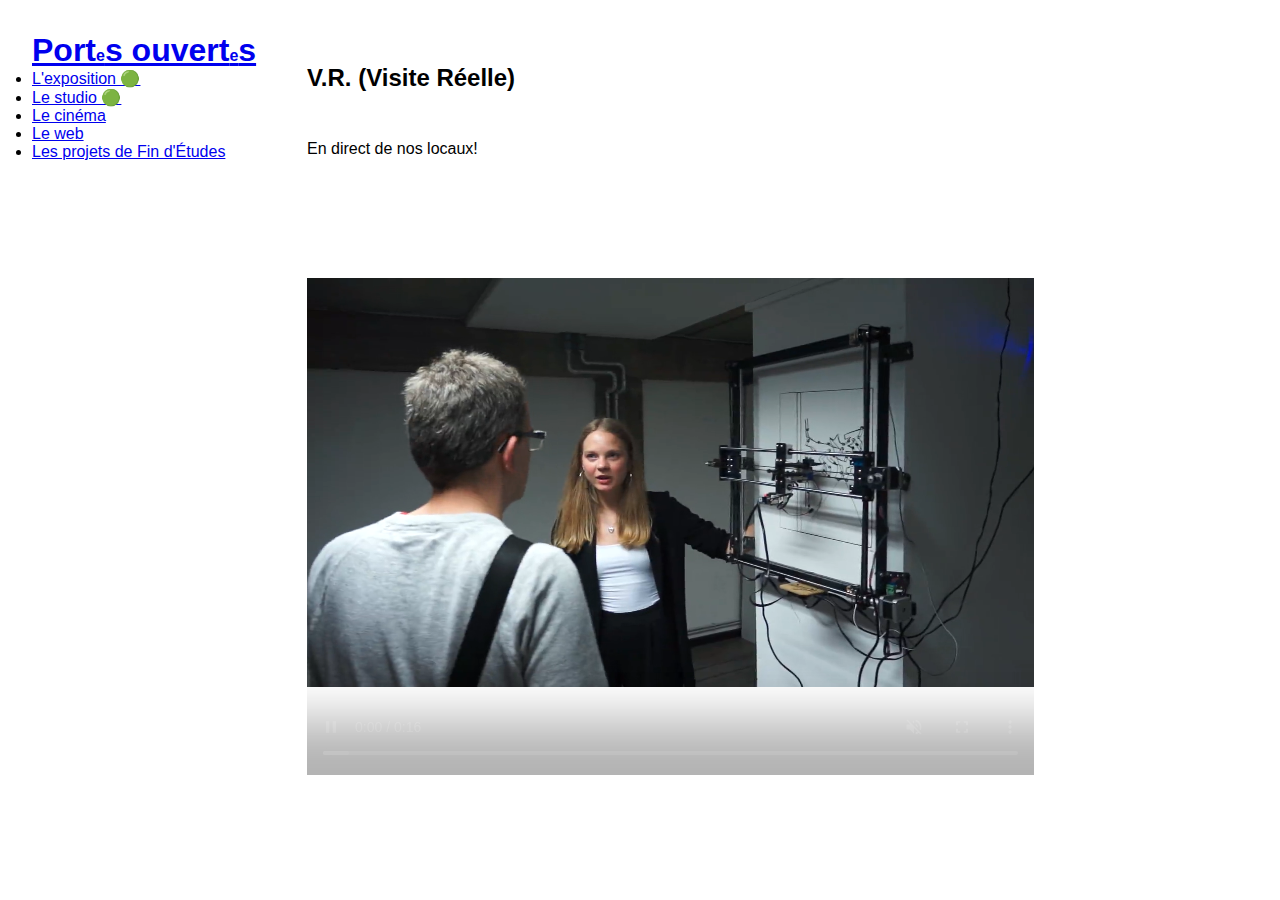
<file: index.html>
<!DOCTYPE html>

<html>

<head>
    <meta charset="utf-8">
    <meta name="viewport" content="width=device-width, maximum-scale=1.0, user-scalable=yes">
    <link rel="stylesheet" type="text/css" href="main.css">
    <link rel="icon" href="data:image/svg+xml,<svg xmlns=%22http://www.w3.org/2000/svg%22 viewBox=%220 0 100 100%22><text y=%22.9em%22 font-size=%2290%22>🖱</text></svg>">
</head>

<body class="index">
    <header>
        <h1><a href="about.html" target="mainframe">Port<span class="anti-e">e</span>s ouvert<span class="anti-e">e</span>s</a></h1>
    <nav>
        <ul>
            <li><a href="visite.html" target="mainframe">L'exposition 🟢</a></li>
            <li><a href="jam.html" target="mainframe">Le studio 🟢</a></li>
            <li><a href="cinema.html" target="mainframe">Le cinéma</a></li>
            <li><a href="an1.html" target="mainframe">Le web</a></li>
            <li><a href="pfe.html" target="mainframe">Les projets de Fin d'Études</a></li>
        </ul>
    </nav>
    </header>
    
    <main><iframe src="visite.html" name="mainframe" id="mainframe"></iframe></main>

</body>

</html>
</file>
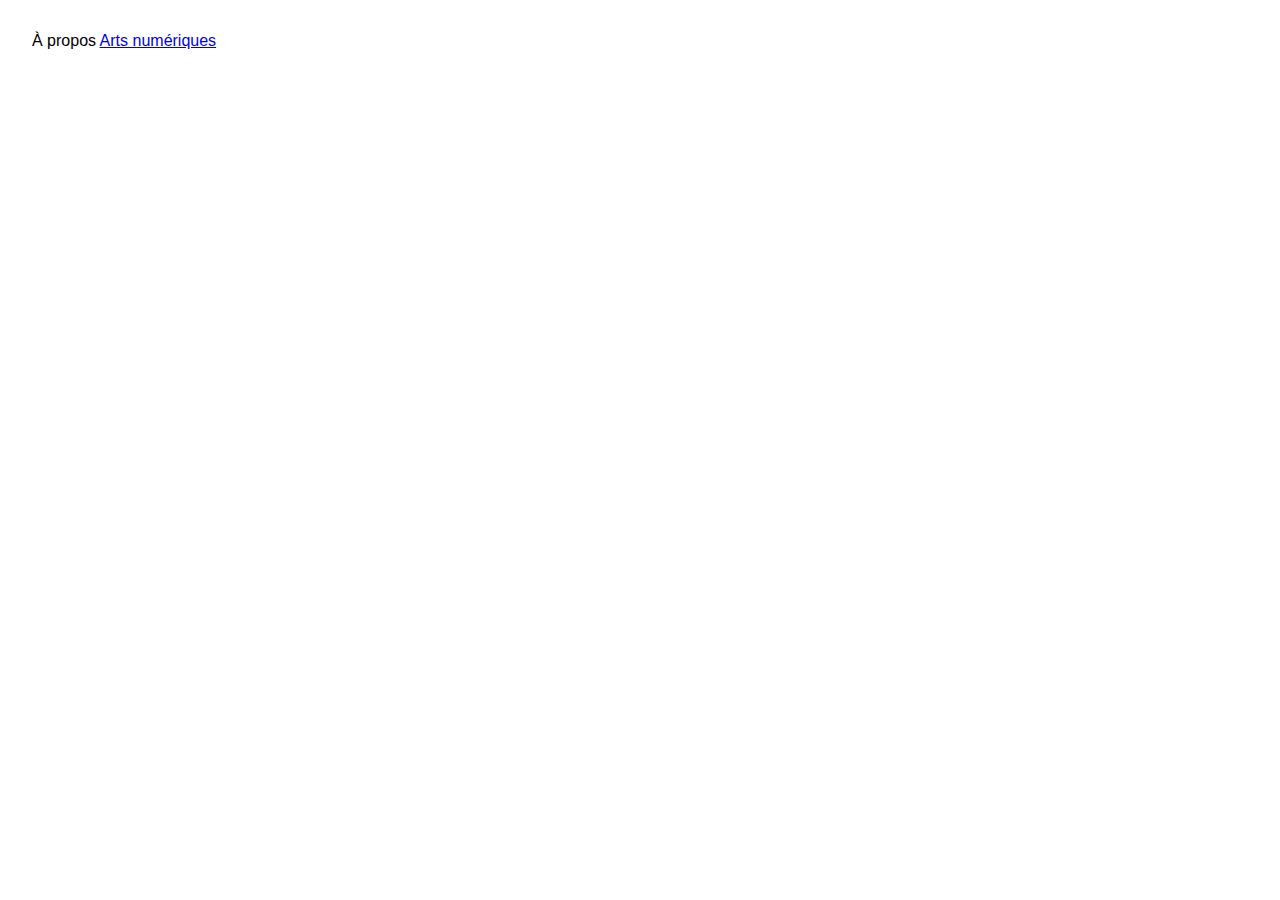
<file: about-an.html>
<!DOCTYPE html>

<html>

<head>
    <meta charset="utf-8">
    <link rel="stylesheet" type="text/css" href="main.css">
</head>

<body>
    
            À propos <a href="http://arts-numeriques-esa-stluc-bxl.be/" target="_blank">Arts numériques</a>
                
</body>

</html>
</file>
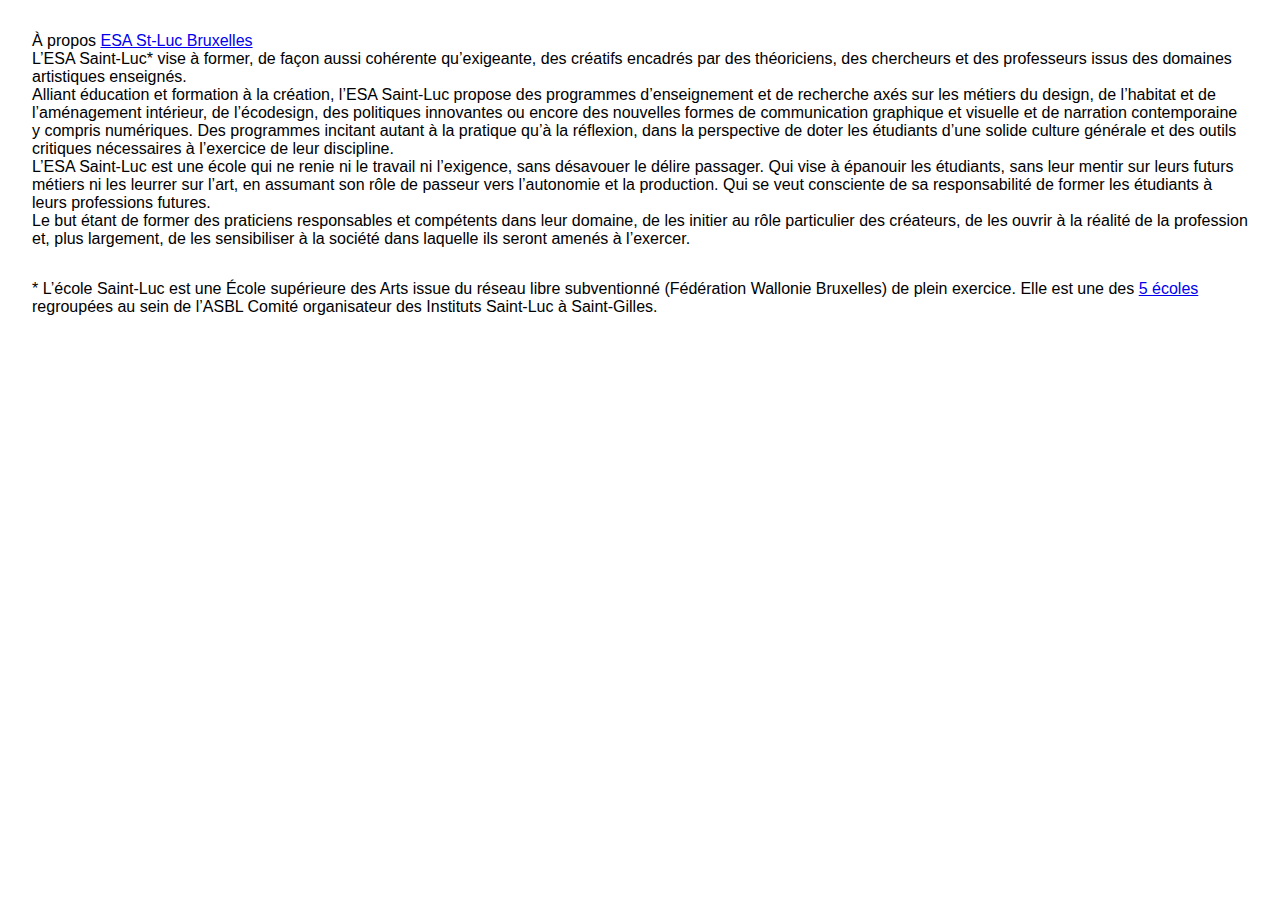
<file: about-esa.html>
<!DOCTYPE html>

<html>

<head>
    <meta charset="utf-8">
    <link rel="stylesheet" type="text/css" href="main.css">
</head>

<body>
    
            À propos <a href="http://www.stluc-bruxelles-esa.be/" target="_blank">ESA St-Luc Bruxelles</a>
    <p>L’ESA Saint-Luc* vise à former, de façon aussi cohérente qu’exigeante, des créatifs encadrés par des théoriciens, des chercheurs et des professeurs issus des domaines artistiques enseignés. <br class="autobr">
Alliant éducation et formation à la création, l’ESA Saint-Luc propose des programmes d’enseignement et de recherche axés sur les métiers du design, de l’habitat et de l’aménagement intérieur, de l’écodesign, des politiques innovantes ou encore des nouvelles formes de communication graphique et visuelle et de narration contemporaine y compris numériques. Des programmes incitant autant à la pratique qu’à la réflexion, dans la perspective de doter les étudiants d’une solide culture générale et des outils critiques nécessaires à l’exercice de leur discipline. <br class="autobr">
L’ESA Saint-Luc est une école qui ne renie ni le travail ni l’exigence, sans désavouer le délire passager. Qui vise à épanouir les étudiants, sans leur mentir sur leurs futurs métiers ni les leurrer sur l’art, en assumant son rôle de passeur vers l’autonomie et la production. Qui se veut consciente de sa responsabilité de former les étudiants à leurs professions futures.<br class="autobr">
Le but étant de former des praticiens responsables et compétents dans leur domaine, de les initier au rôle particulier des créateurs, de les ouvrir à la réalité de la profession et, plus largement, de les sensibiliser à la société dans laquelle ils seront amenés à l’exercer.</p>
<p>* L’école Saint-Luc est une École supérieure des Arts issue du réseau libre subventionné (Fédération Wallonie Bruxelles) de plein exercice. Elle est une des <a href="http://www.stluc-bruxelles.be/" class="spip_out" rel="external">5 écoles</a> regroupées au sein de l’ASBL Comité organisateur des Instituts Saint-Luc à Saint-Gilles.</p>
</body>

</html>
</file>
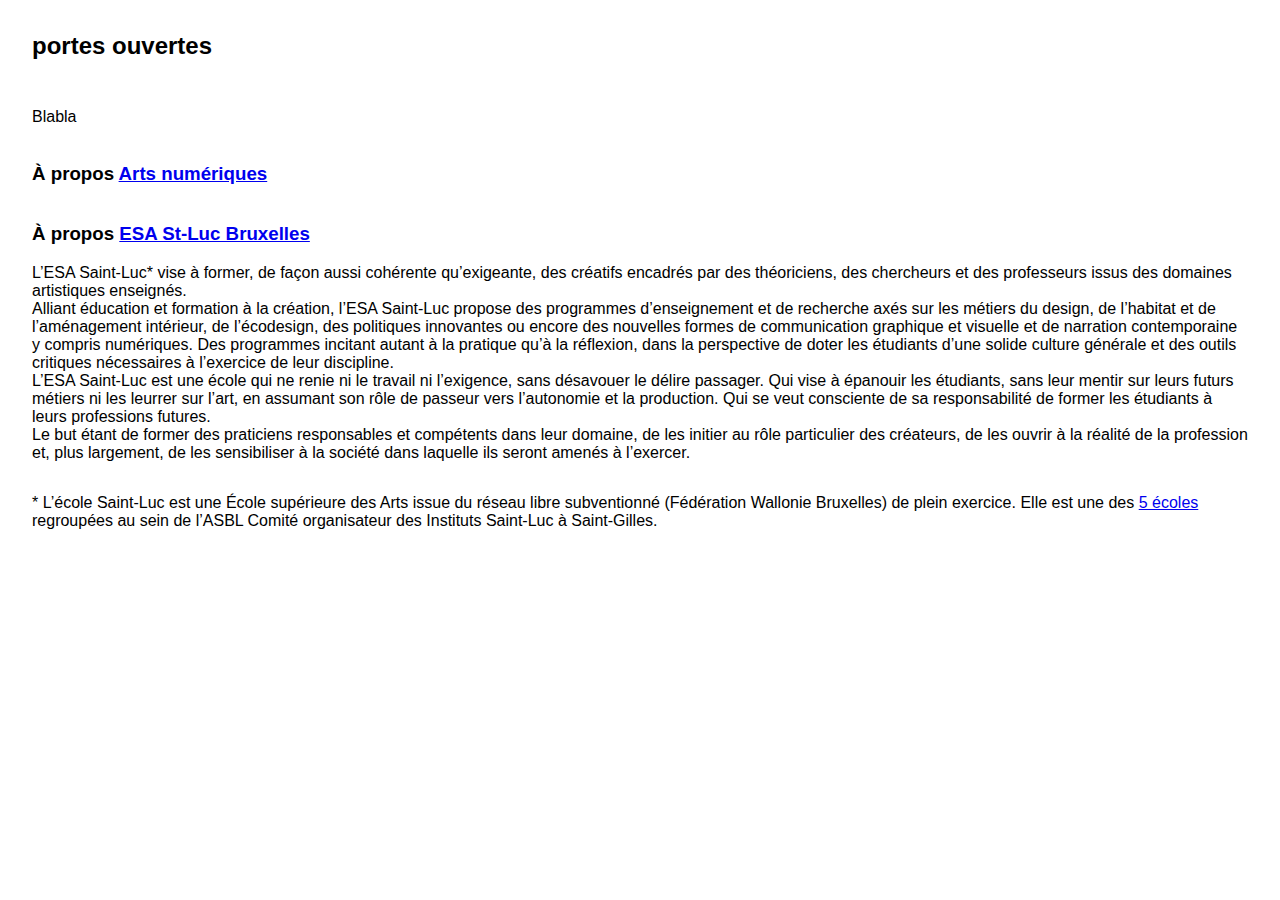
<file: about.html>
<!DOCTYPE html>

<html>

<head>
    <meta charset="utf-8">
    <meta name="viewport" content="width=device-width, maximum-scale=1.0, user-scalable=yes">
    <link rel="stylesheet" type="text/css" href="main.css">
</head>

<body>
    <h2>portes ouvertes</h2>
    <p>Blabla</p>
    
    <h3>À propos <a href="http://arts-numeriques-esa-stluc-bxl.be/" target="_blank">Arts numériques</a></h3>
    
    <h3>À propos <a href="http://www.stluc-bruxelles-esa.be/" target="_blank">ESA St-Luc Bruxelles</a></h3>
    <p>L’ESA Saint-Luc* vise à former, de façon aussi cohérente qu’exigeante, des créatifs encadrés par des théoriciens, des chercheurs et des professeurs issus des domaines artistiques enseignés. <br class="autobr">
Alliant éducation et formation à la création, l’ESA Saint-Luc propose des programmes d’enseignement et de recherche axés sur les métiers du design, de l’habitat et de l’aménagement intérieur, de l’écodesign, des politiques innovantes ou encore des nouvelles formes de communication graphique et visuelle et de narration contemporaine y compris numériques. Des programmes incitant autant à la pratique qu’à la réflexion, dans la perspective de doter les étudiants d’une solide culture générale et des outils critiques nécessaires à l’exercice de leur discipline. <br class="autobr">
L’ESA Saint-Luc est une école qui ne renie ni le travail ni l’exigence, sans désavouer le délire passager. Qui vise à épanouir les étudiants, sans leur mentir sur leurs futurs métiers ni les leurrer sur l’art, en assumant son rôle de passeur vers l’autonomie et la production. Qui se veut consciente de sa responsabilité de former les étudiants à leurs professions futures.<br class="autobr">
Le but étant de former des praticiens responsables et compétents dans leur domaine, de les initier au rôle particulier des créateurs, de les ouvrir à la réalité de la profession et, plus largement, de les sensibiliser à la société dans laquelle ils seront amenés à l’exercer.</p>
<p>* L’école Saint-Luc est une École supérieure des Arts issue du réseau libre subventionné (Fédération Wallonie Bruxelles) de plein exercice. Elle est une des <a href="http://www.stluc-bruxelles.be/">5 écoles</a> regroupées au sein de l’ASBL Comité organisateur des Instituts Saint-Luc à Saint-Gilles.</p>
</body>

</html>
</file>
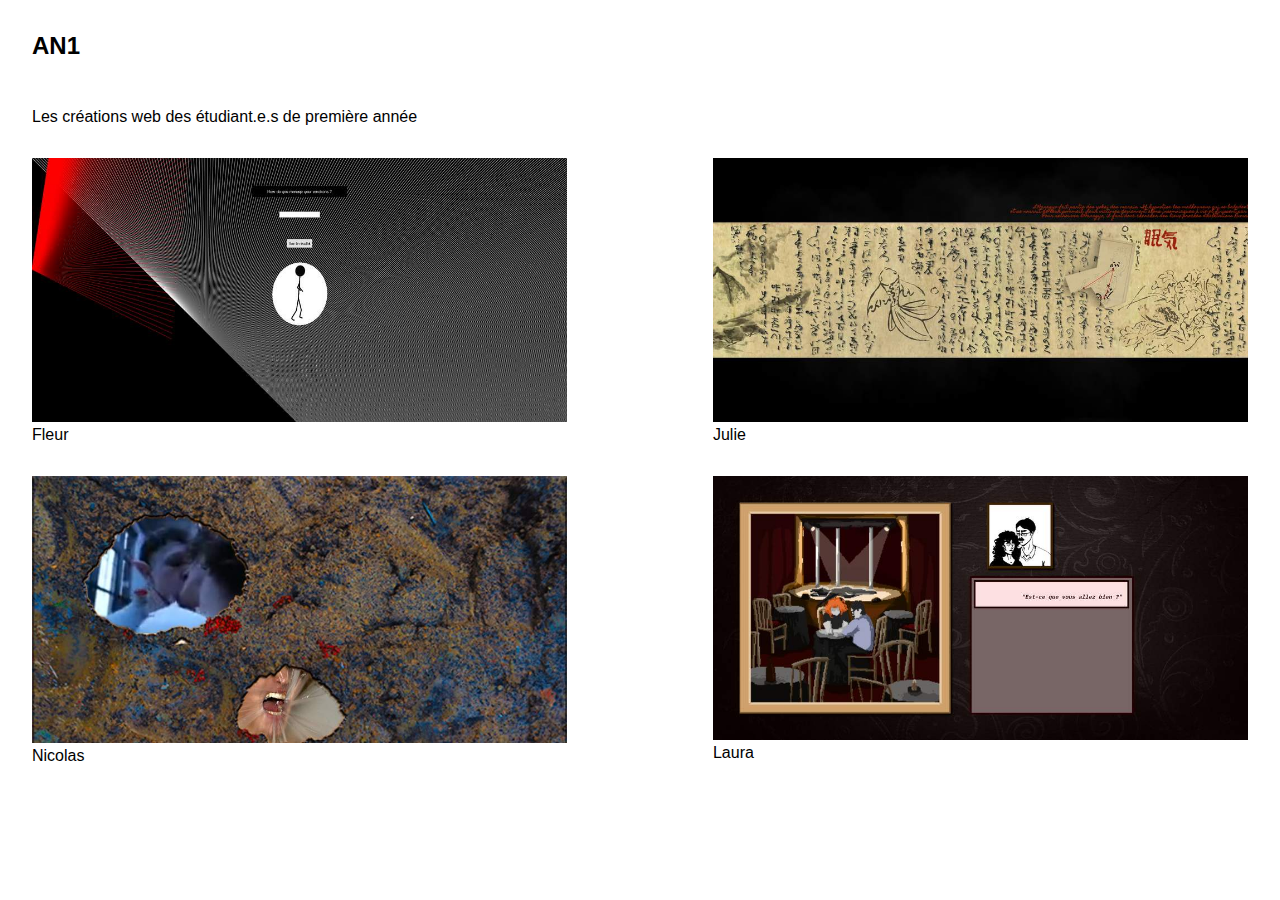
<file: an1.html>
<!DOCTYPE html>

<html>

<head>
    <meta charset="utf-8">
    <meta name="viewport" content="width=device-width, maximum-scale=1.0, user-scalable=yes">
    <link rel="stylesheet" type="text/css" href="main.css">
</head>

<body>
    <h2>AN1</h2>
    <p>Les créations web des étudiant.e.s de première année</p>

    <section class="figallery">
    
        <figure>
            <a href="https://stluc-an.github.io/20_21_AN1_mouvement_au_territoire/Fleur%20Gauquier/intro.html"><img src="media/an1fleur.jpg"></a>
            <figcaption>Fleur</figcaption>
        </figure>
        
        <figure>
            <a href="https://stluc-an.github.io/20_21_AN1_mouvement_au_territoire/Hamadet%20Julie/"><img src="media/an1julie.jpg"></a>
            <figcaption>Julie</figcaption>
        </figure>
        
        
        <figure>
            <a href="https://stluc-an.github.io/20_21_AN1_mouvement_au_territoire/Phan%20Nicolas/pagePrincipale.html"><img src="media/an1nico.jpg"></a>
            <figcaption>Nicolas</figcaption>
        </figure>
        
        <figure>
            <a href="https://stluc-an.github.io/20_21_AN1_mouvement_au_territoire/Moratello%20Laura/SiteWebHTML/StartHere/annonce.html"><img src="media/an1laura.jpg"></a>
            <figcaption>Laura</figcaption>
        </figure>
        
    </section>

</body>

</html>
</file>
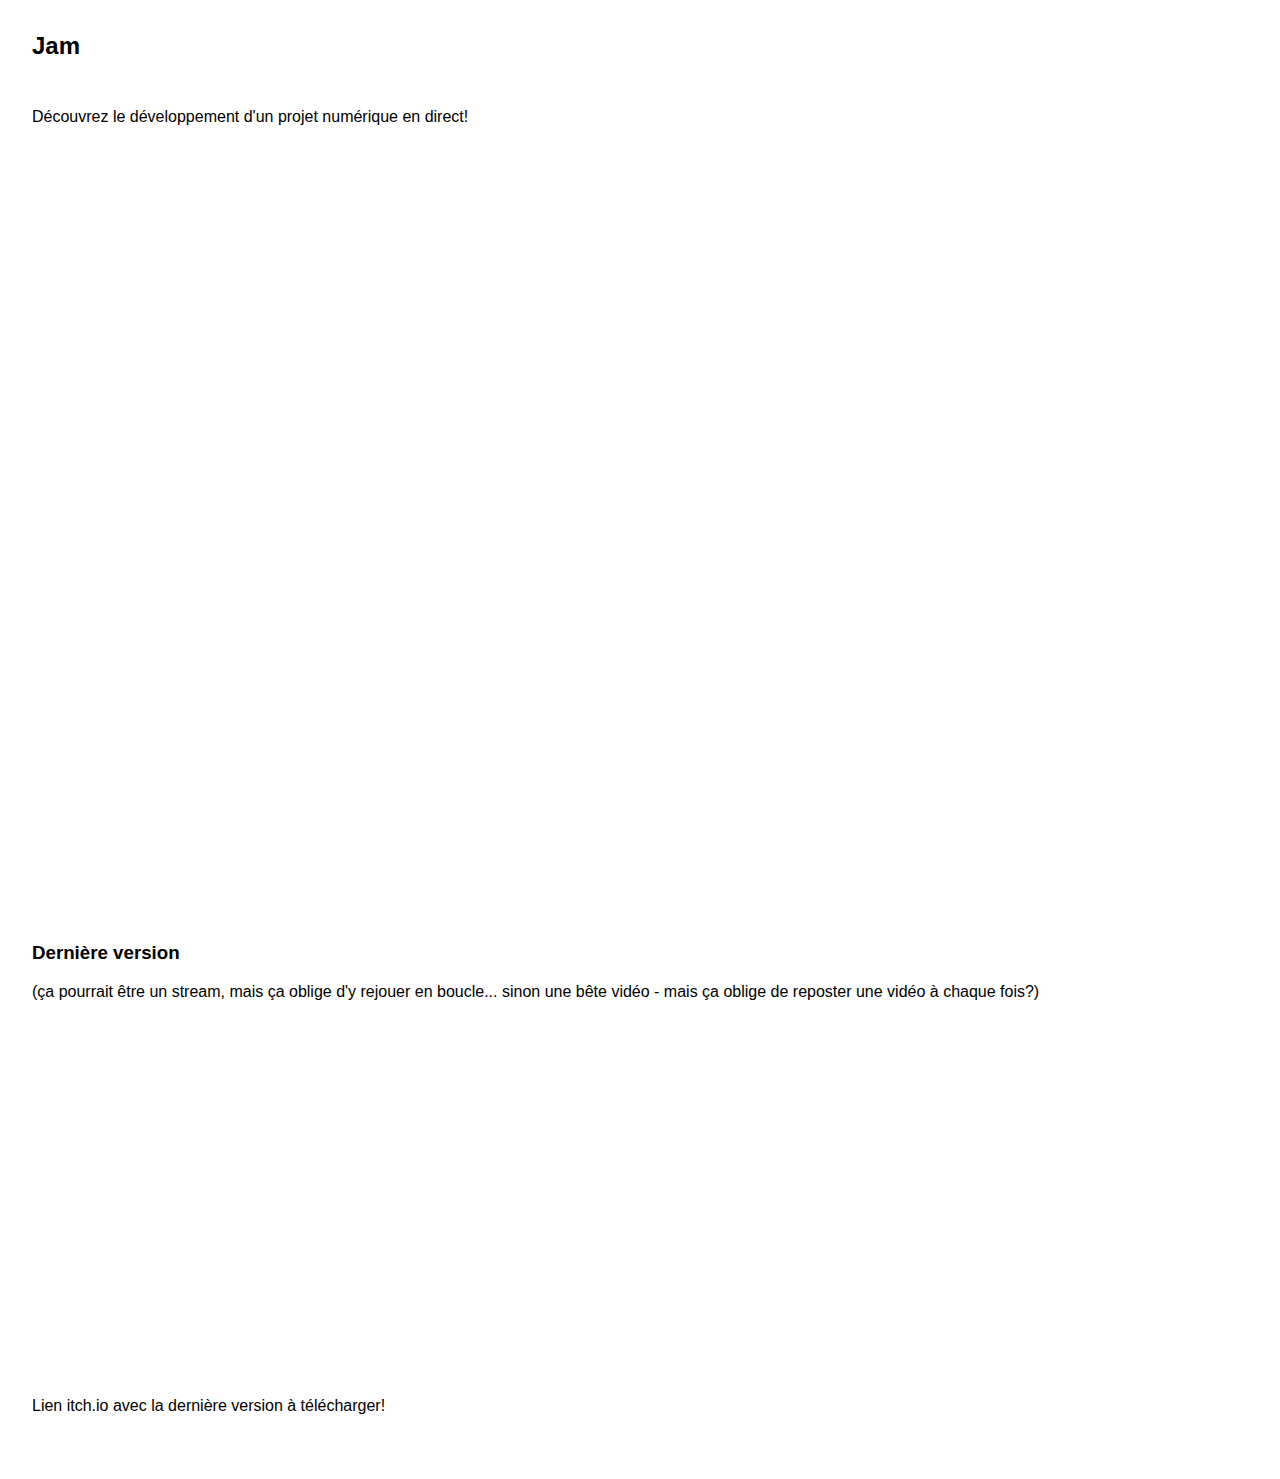
<file: jam.html>
<!DOCTYPE html>

<html>

<head>
    <meta charset="utf-8">
    <meta name="viewport" content="width=device-width, maximum-scale=1.0, user-scalable=yes">
    <link rel="stylesheet" type="text/css" href="main.css">
</head>

<body>
    <script src="https://player.twitch.tv/js/embed/v1.js"></script>
    <h2>Jam</h2>
    <p>Découvrez le développement d'un projet numérique en direct!</p>

    <section id="jam_jar">
        <div class=jam_vid id="jam1_vid"></div>
        <div class=jam_vid id="jam2_vid"></div>
        <div class=jam_vid id="jam3_vid"></div>
        <div class=jam_vid id="jam4_vid"><iframe src="https://minnit.chat/visitan?embed&mobile" style="border:none;width:90%;height:400px;" allowTransparency="true"></iframe></div>
    </section>
    
    <h3>Dernière version</h3>
    <p>(ça pourrait être un stream, mais ça oblige d'y rejouer en boucle... sinon une bête vidéo - mais ça oblige de reposter une vidéo à chaque fois?)</p>
    <iframe width="100%" height="500" src="https://www.youtube.com/embed/6pCFscr3hVI" frameborder="0" allow="accelerometer; autoplay; clipboard-write; encrypted-media; gyroscope; picture-in-picture" allowfullscreen style="height:40vh;"></iframe>
    <p>Lien itch.io avec la dernière version à télécharger!</p>


    <script type="text/javascript">
        var options1 = {
            width: "100%",
            height: "40vh",
            channel: "thebeav21",
            parent: ["127.0.0.1", "stluc-an.github.io"]
        };
        var player1 = new Twitch.Player("jam1_vid", options1);
        player1.setVolume(0.3);

        var options2 = {
            width: "100%",
            height: "40vh",
            channel: "incarne",
            parent: ["127.0.0.1", "stluc-an.github.io"]
        };
        var player2 = new Twitch.Player("jam2_vid", options2);
        player2.setVolume(0.3);
        
        var options3 = {
            width: "100%",
            height: "40vh",
            channel: "herhane",
            parent: ["127.0.0.1", "stluc-an.github.io"]
        };
        var player3 = new Twitch.Player("jam3_vid", options3);
        player3.setVolume(0.3);

    </script>

</body>

</html>
</file>
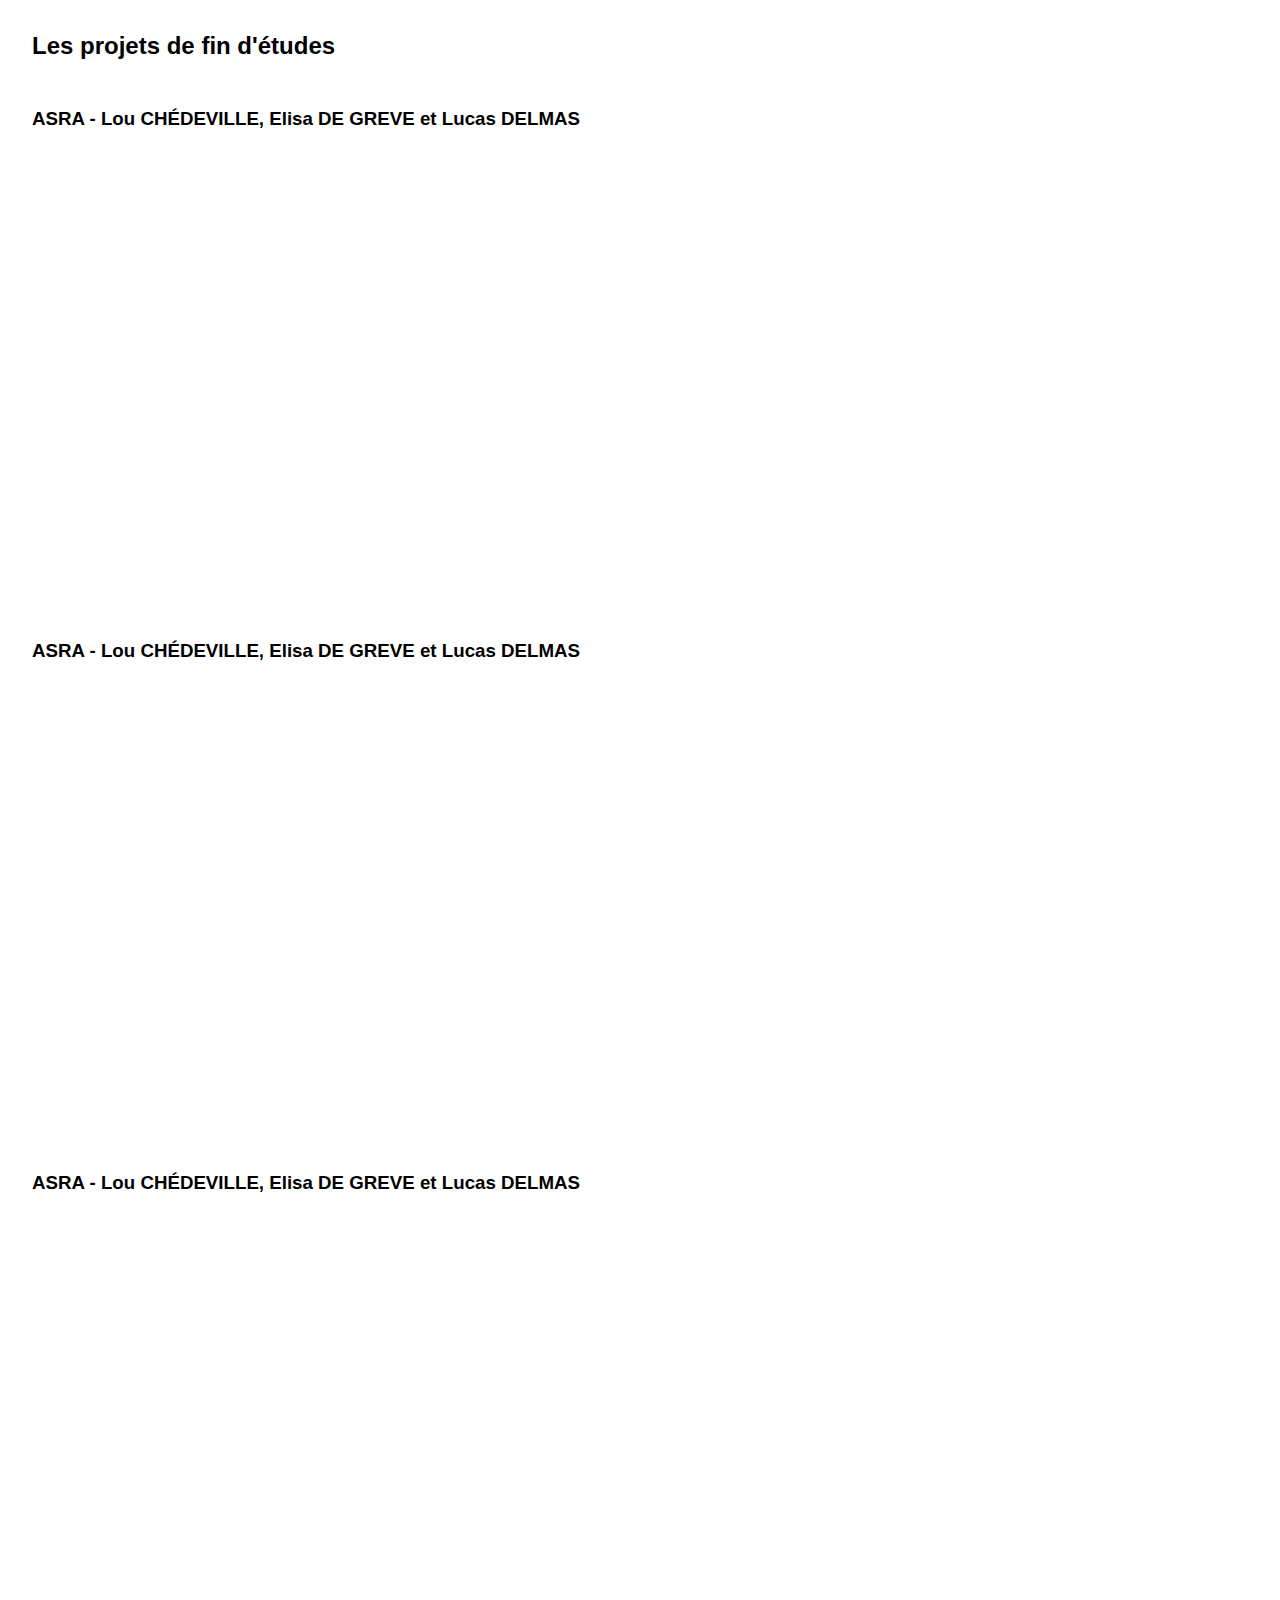
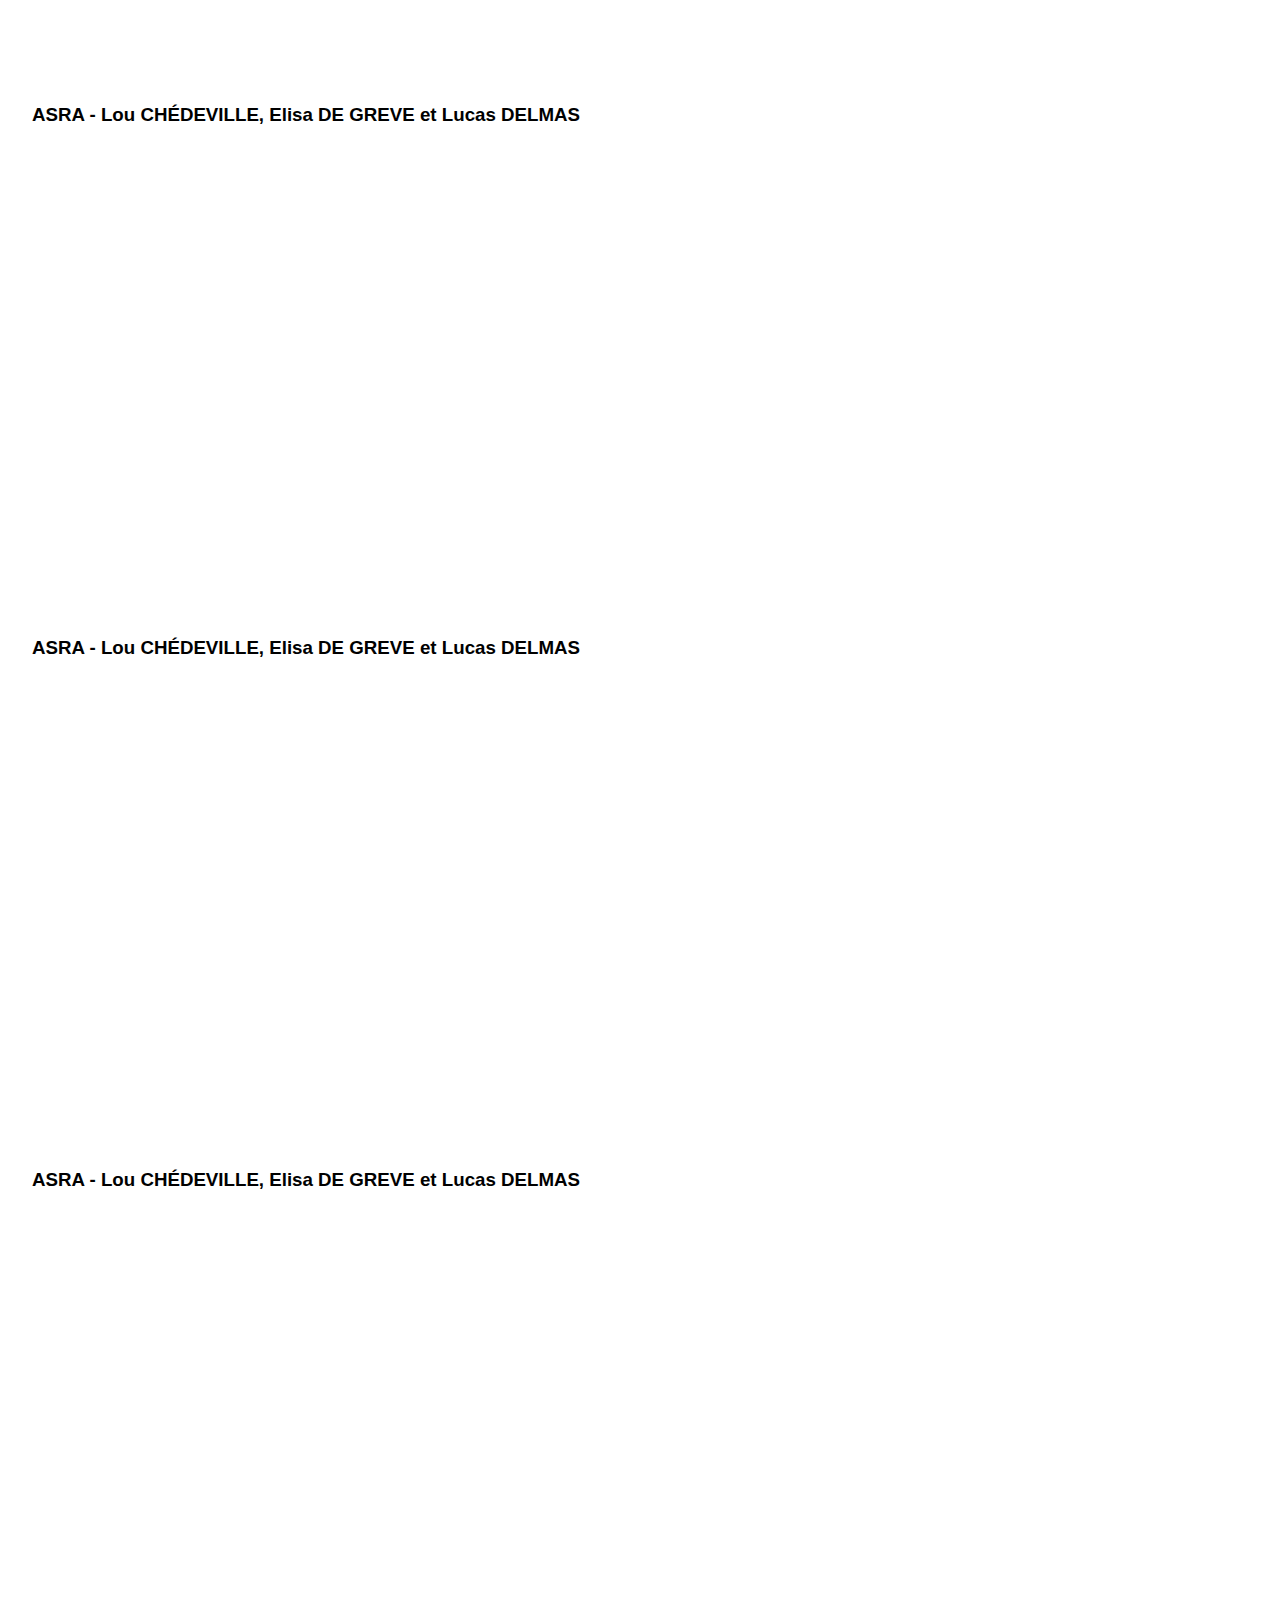
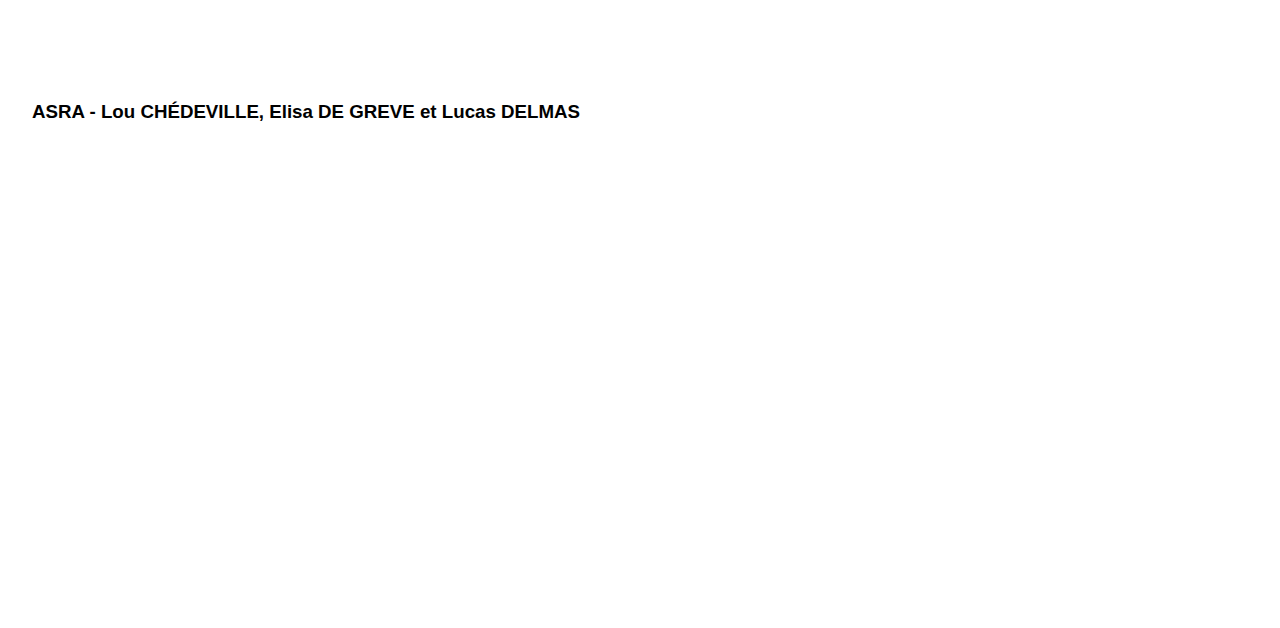
<file: pfe.html>
<!DOCTYPE html>

<html>

<head>
    <meta charset="utf-8">
    <meta name="viewport" content="width=device-width, maximum-scale=1.0, user-scalable=yes">
    <link rel="stylesheet" type="text/css" href="main.css">
</head>

<body>
    <h2>Les projets de fin d'études</h2>
    
    <h3>ASRA - Lou CHÉDEVILLE, Elisa DE GREVE et Lucas DELMAS</h3>
    <iframe class="yt" src="https://www.youtube.com/embed/LBGob74RFwI" frameborder="0" allow="accelerometer; autoplay; clipboard-write; encrypted-media; gyroscope; picture-in-picture" allowfullscreen></iframe>
    
    <h3>ASRA - Lou CHÉDEVILLE, Elisa DE GREVE et Lucas DELMAS</h3>
    <iframe class="yt" src="https://www.youtube.com/embed/LBGob74RFwI" frameborder="0" allow="accelerometer; autoplay; clipboard-write; encrypted-media; gyroscope; picture-in-picture" allowfullscreen></iframe>
    
    <h3>ASRA - Lou CHÉDEVILLE, Elisa DE GREVE et Lucas DELMAS</h3>
    <iframe class="yt" src="https://www.youtube.com/embed/LBGob74RFwI" frameborder="0" allow="accelerometer; autoplay; clipboard-write; encrypted-media; gyroscope; picture-in-picture" allowfullscreen></iframe>
    
    <h3>ASRA - Lou CHÉDEVILLE, Elisa DE GREVE et Lucas DELMAS</h3>
    <iframe class="yt" src="https://www.youtube.com/embed/LBGob74RFwI" frameborder="0" allow="accelerometer; autoplay; clipboard-write; encrypted-media; gyroscope; picture-in-picture" allowfullscreen></iframe>
    
    <h3>ASRA - Lou CHÉDEVILLE, Elisa DE GREVE et Lucas DELMAS</h3>
    <iframe class="yt" src="https://www.youtube.com/embed/LBGob74RFwI" frameborder="0" allow="accelerometer; autoplay; clipboard-write; encrypted-media; gyroscope; picture-in-picture" allowfullscreen></iframe>
    
    <h3>ASRA - Lou CHÉDEVILLE, Elisa DE GREVE et Lucas DELMAS</h3>
    <iframe class="yt" src="https://www.youtube.com/embed/LBGob74RFwI" frameborder="0" allow="accelerometer; autoplay; clipboard-write; encrypted-media; gyroscope; picture-in-picture" allowfullscreen></iframe>
    
    <h3>ASRA - Lou CHÉDEVILLE, Elisa DE GREVE et Lucas DELMAS</h3>
    <iframe class="yt" src="https://www.youtube.com/embed/LBGob74RFwI" frameborder="0" allow="accelerometer; autoplay; clipboard-write; encrypted-media; gyroscope; picture-in-picture" allowfullscreen></iframe>

</body>

</html>
</file>
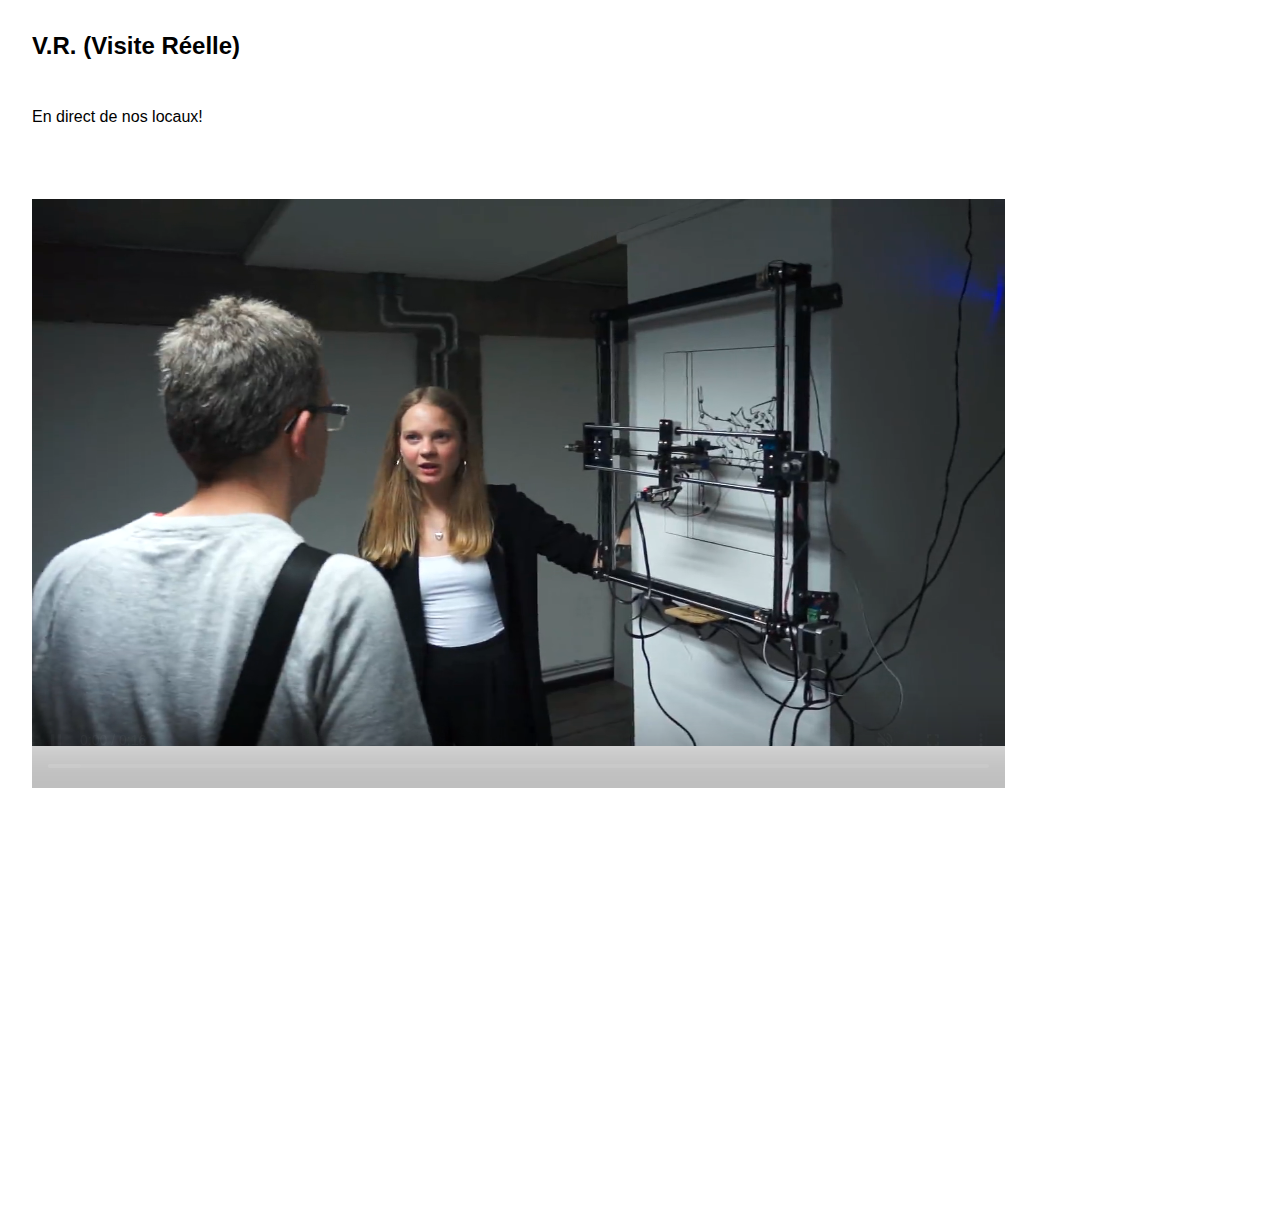
<file: visite.html>
<!DOCTYPE html>

<html>

<head>
    <meta charset="utf-8">
    <meta name="viewport" content="width=device-width, maximum-scale=1.0, user-scalable=yes">
    <link rel="stylesheet" type="text/css" href="main.css">
</head>

<body>
    <h2>V.R. (Visite Réelle)</h2>
    <p>En direct de nos locaux!</p>
    
    <video id="visit_stream" controls autoplay muted loop src="media/visite.mp4" style="width:80%;"></video>
    
    <iframe src="https://minnit.chat/visitan?embed&mobile&nickname=" style="border:none;width:90%;height:400px;" allowTransparency="true"></iframe>

</body>

</html>
</file>
<file: main.css>
:root {
    --colbg: #fff;
    --coltx: #000;
    --colan1: rgba(255, 88, 0, 0.53);
    --colan2: rgba(0, 255, 20, 0.49);
    --colan3: rgba(20, 0, 255, 0.44);
}

@media (prefers-color-scheme: dark) {
  :root {
    --colbg: #000;
    --coltx: #fff;
  }
}

* {
    margin: 0;
    padding: 0;
    box-sizing:border-box;
}

body {
    font-family: sans-serif;
    padding:2em;
    width:100%;
    min-height: 100vh;
}

/* ELEMENTS */

h2, p{
    margin-bottom: 2em;
}

h3{
    margin:2em 0 1em 0;
}

video{
    max-width: 100%;
}

iframe{
    border:none;
    width:100%;
    height:100%;
}


/* LAYOUT */

body.index{
    display: flex;
    flex-wrap: wrap;
    align-items: stretch;
}

body.index > header{
    width: 20%;
    min-height: 100%;
}

body.index > main{
    width: 80%;
    min-height: 100%;
    height:auto;
}

iframe.yt{
    width:100%;
    min-height: 50vh;
}



/* TYPOGRAPHY */
.anti-e{
    font-size: 0.5em;
}

/* TWITCH */
#visit_stream{
    height:70vh;
}
#visit_chat{
    height:30vh;
}

#jam_jar{
    display:flex;
    flex-wrap: wrap;
    align-items: stretch;
    justify-content: space-between;
    width:100%;
    height:80vh;
    margin-bottom: 4em;
}

.jam_vid{
    width:44%;
    height:44%;
}

/* GALLERY */
.figallery{
    display:flex;
    flex-wrap: wrap;
    justify-content: space-between;
}

.figallery figure{
    width:44%;
    margin-bottom:2em;
}

.figallery figure img{
    width:100%;
}
</file>
